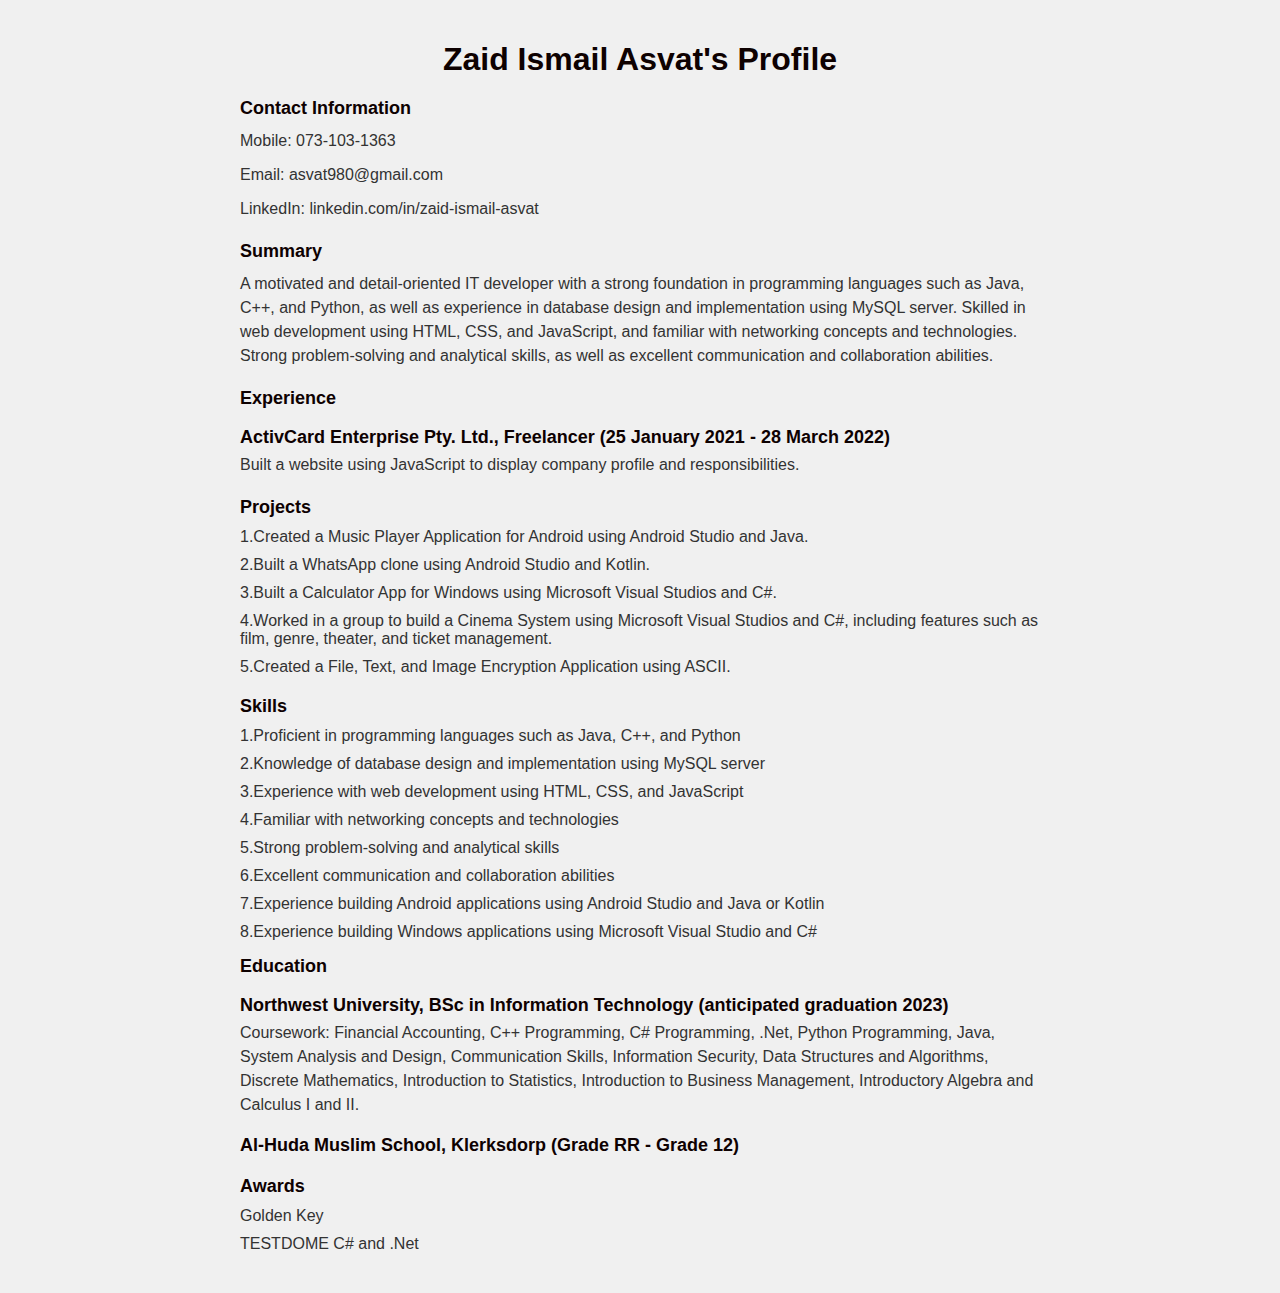
<file: index.html>
<!DOCTYPE html>
<html>
<head>
  <title>Zaid Ismail Asvat's Profile</title>
  <style>
    /* Add some styling for the website */
    body {
      font-family: Arial, sans-serif;
    }
    h1 {
      text-align: center;
    }
    .container {
      max-width: 800px;
      margin: 0 auto;
      padding: 20px;
    }
    .section {
      margin-bottom: 20px;
    }
    .section h2 {
      font-size: 18px;
      font-weight: bold;
      margin-bottom: 10px;
    }
  </style>
</head>
<link rel="stylesheet" href="Style.css">
<body>
  <div class="container">
    <h1>Zaid Ismail Asvat's Profile</h1>
    <div class="section">
      <h2>Contact Information</h2>
      <p>Mobile: 073-103-1363</p>
      <p>Email: asvat980@gmail.com</p>
      <p>LinkedIn: <a href="http://linkedin.com/in/zaid-ismail-asvat">linkedin.com/in/zaid-ismail-asvat</a></p>
    </div>
    <div class="section">
      <h2>Summary</h2>
      <p>A motivated and detail-oriented IT developer with a strong foundation in programming languages such as Java, C++, and Python, as well as experience in database design and implementation using MySQL server. Skilled in web development using HTML, CSS, and JavaScript, and familiar with networking concepts and technologies. Strong problem-solving and analytical skills, as well as excellent communication and collaboration abilities.</p>
    </div>
    <div class="section">
      <h2>Experience</h2>
      <h3>ActivCard Enterprise Pty. Ltd., Freelancer (25 January 2021 - 28 March 2022)</h3>
      <p>Built a website using JavaScript to display company profile and responsibilities.</p>
    </div>
    <div class="section">
      <h2>Projects</h2>
      <ul>
        <li>1.Created a Music Player Application for Android using Android Studio and Java.</li>
        <li>2.Built a WhatsApp clone using Android Studio and Kotlin.</li>
        <li>3.Built a Calculator App for Windows using Microsoft Visual Studios and C#.</li>
        <li>4.Worked in a group to build a Cinema System using Microsoft Visual Studios and C#, including features such as film, genre, theater, and ticket management.</li>
        <li>5.Created a File, Text, and Image Encryption Application using ASCII.</li>
    </ul>
    </div>
    <div class="section">
        <h2>Skills</h2>
        <ul>
        <li>1.Proficient in programming languages such as Java, C++, and Python</li>
        <li>2.Knowledge of database design and implementation using MySQL server</li>
        <li>3.Experience with web development using HTML, CSS, and JavaScript</li>
        <li>4.Familiar with networking concepts and technologies</li>
        <li>5.Strong problem-solving and analytical skills</li>
        <li>6.Excellent communication and collaboration abilities</li>
        <li>7.Experience building Android applications using Android Studio and Java or Kotlin</li>
        <li>8.Experience building Windows applications using Microsoft Visual Studio and C#</li>
        </ul>
    <div class="section">
    <h2>Education</h2>
    <h3>Northwest University, BSc in Information Technology (anticipated graduation 2023)</h3>
    <p>Coursework: Financial Accounting, C++ Programming, C# Programming, .Net, Python Programming, Java, System Analysis and Design, Communication Skills, Information Security, Data Structures and Algorithms, Discrete Mathematics, Introduction to Statistics, Introduction to Business Management, Introductory Algebra and Calculus I and II.</p>
    <h3>Al-Huda Muslim School, Klerksdorp (Grade RR - Grade 12)</h3>
    </div>
    <div class="section">
    <h2>Awards</h2>
    <ul>
    <li>Golden Key</li>
    <li>TESTDOME C# and .Net</li>
    </ul>
    </div>
      </div>
    </body>
    </html>
</file>
<file: Style.css>
body {
    font-family: Arial, sans-serif;
    background-color: #F0F0F0;
    color: #333;
    margin: 0;
    padding: 0;
  }
  
  h1, h2, h3 {
    color: rgb(14, 1, 1);
  }
  
  h1 {
    font-size: 32px;
    margin-bottom: 20px;
    text-align: center;
  }
  
  h2 {
    font-size: 24px;
    margin-bottom: 10px;
  }
  
  h3 {
    font-size: 18px;
    margin-bottom: 5px;
  }
  
  a {
    color: #333;
    text-decoration: none;
  }
  
  a:hover {
    color: #0066CC;
  }
  
  .container {
    max-width: 800px;
    margin: 0 auto;
    padding: 20px;
  }
  
  .section {
    margin-bottom: 20px;
  }
  
  ul {
    list-style: none;
    margin: 0;
    padding: 0;
  }
  
  li {
    margin-bottom: 10px;
  }
  
  p {
    font-size: 16px;
    line-height: 1.5;
    margin: 0;
    margin-bottom: 10px;
  }
</file>
